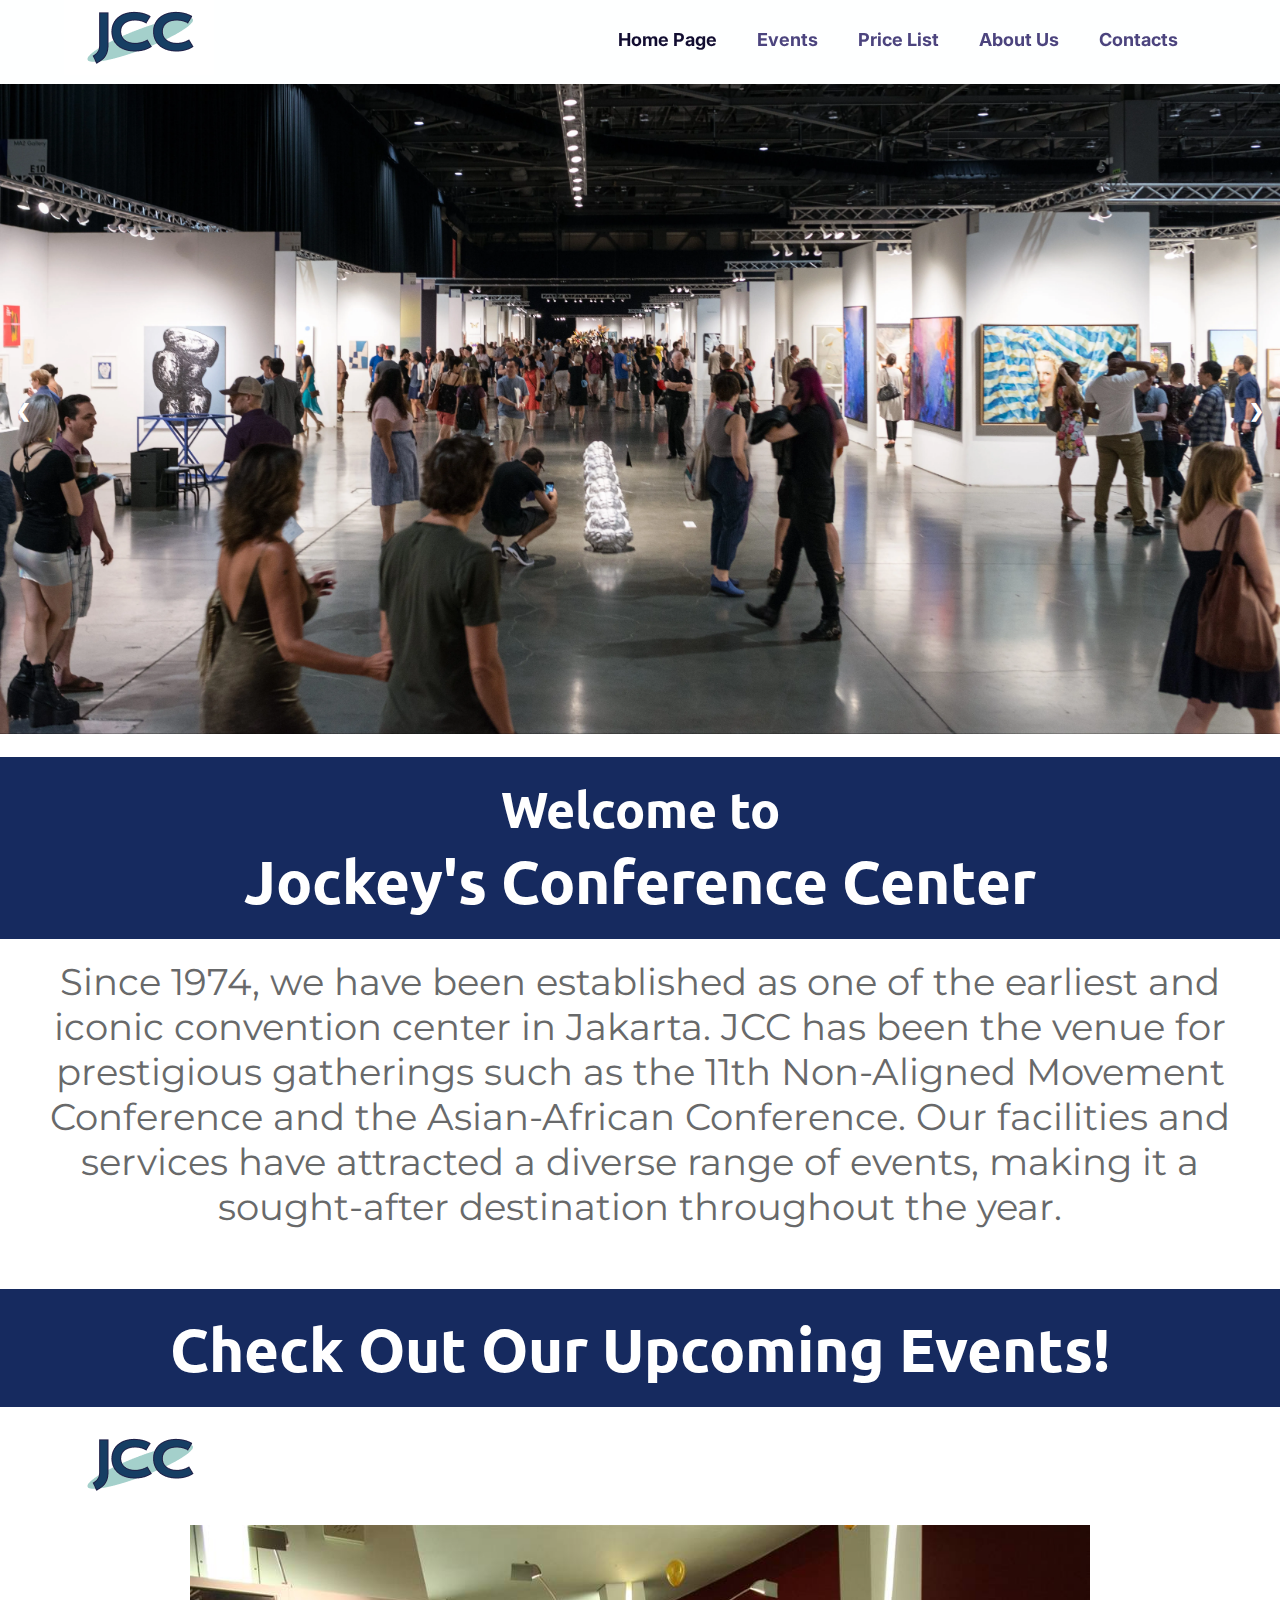
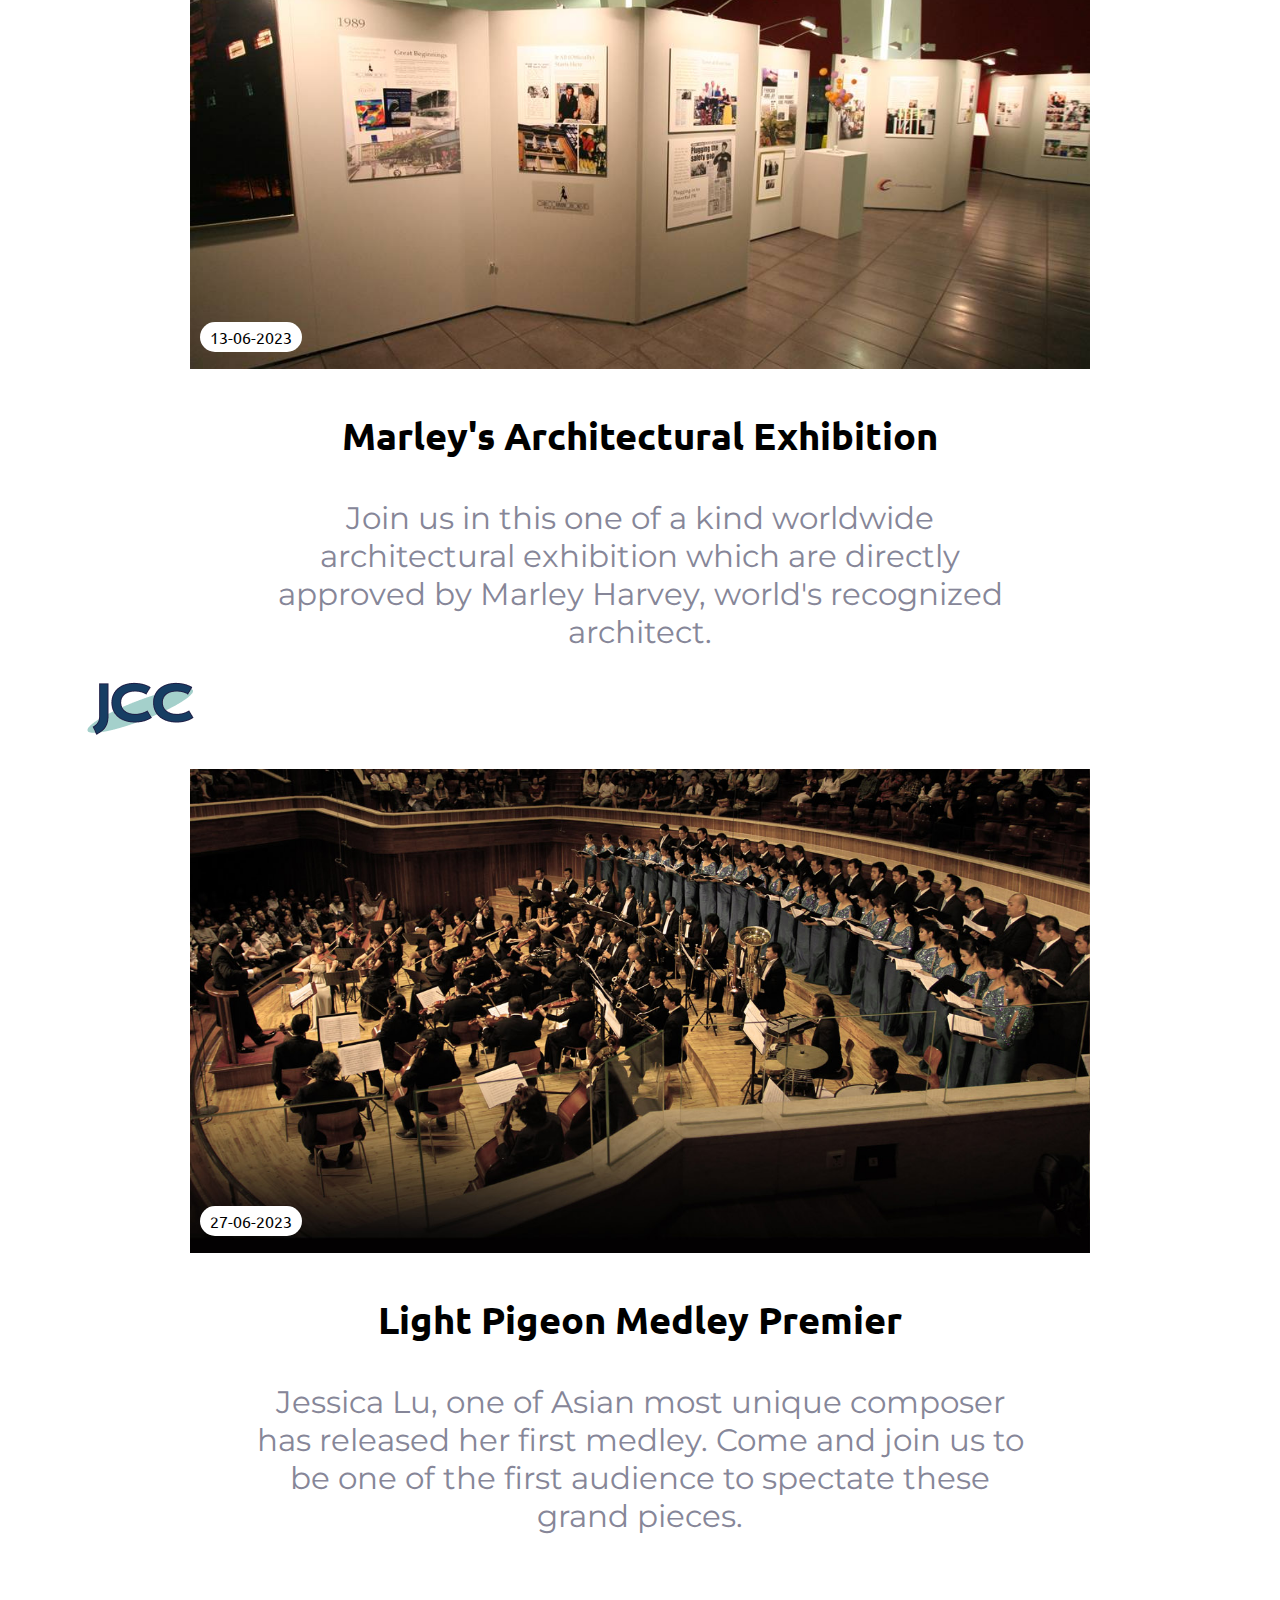
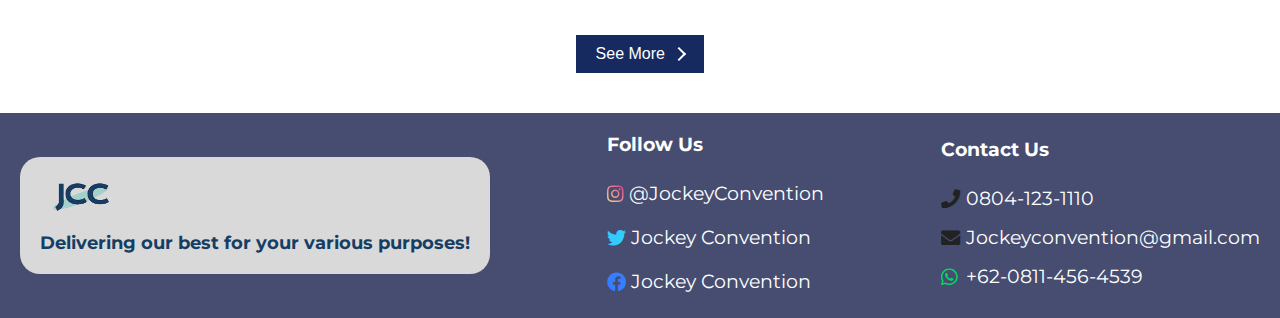
<file: index.html>
<!DOCTYPE html>
<html lang="en">
  <head>
    <meta charset="UTF-8" />
    <meta http-equiv="X-UA-Compatible" content="IE=edge" />
    <meta name="viewport" content="width=device-width, initial-scale=1.0" />
    <link rel="stylesheet" href="https://cdnjs.cloudflare.com/ajax/libs/font-awesome/5.13.0/css/all.min.css" />
    <link rel="preconnect" href="https://fonts.googleapis.com" />
    <link rel="preconnect" href="https://fonts.gstatic.com" crossorigin />
    <link href="https://fonts.googleapis.com/css2?family=Inter&family=Montserrat&family=Ubuntu&display=swap" rel="stylesheet" />
    <link rel="stylesheet" href="/src/css/style.css" />
    <title>Home Page</title>
  </head>
  <body>
    <nav>
      <input type="checkbox" id="check" />
      <label for="check" class="checkbtn">
        <i class="fas fa-bars"></i>
      </label>
      <label class="logo">
        <img src="/src/img/Logo.png" alt="" />
      </label>
      <ul>
        <li><a class="active" href="/index.html">Home Page</a></li>
        <li><a href="/src/html/events.html">Events</a></li>
        <li><a href="/src/html/price-list.html">Price List</a></li>
        <li><a href="/src/html/about-us.html">About Us</a></li>
        <li><a href="/src/html/contacts.html">Contacts</a></li>
      </ul>
    </nav>

    <div class="hero-section">
      <div class="slideshow-container">
        <div class="mySlides fade">
          <img src="/src/img/homepage/dsc9565-e1502125797788.webp" style="width: 100%" />
        </div>
        <div class="mySlides fade">
          <img src="/src/img/homepage/sljco1.jpg" style="width: 100%" />
        </div>
        <div class="mySlides fade">
          <img src="/src/img/homepage/ART-EXHIBITION-HERO_.jpg" style="width: 100%" />
        </div>
        <div class="mySlides fade">
          <img src="/src/img/homepage/2000x1000-Conference-2016.jpg" style="width: 100%" />
        </div>
        <a class="prev" onclick="plusSlides(-1)">❮</a>
        <a class="next" onclick="plusSlides(1)">❯</a>
      </div>
      <br />
    </div>

    <div class="welcome-section">
      <div class="title">
        <h2>Welcome to</h2>
        <h1>Jockey's Conference Center</h1>
      </div>
      <div class="text">
        <div>
          Since 1974, we have been established as one of the earliest and iconic convention center in Jakarta. JCC has been the venue for prestigious gatherings such as the 11th Non-Aligned Movement Conference and the Asian-African
          Conference. Our facilities and services have attracted a diverse range of events, making it a sought-after destination throughout the year.
        </div>
      </div>
    </div>

    <div class="content-section">
      <div class="title-content">
        <div>Check Out Our Upcoming Events!</div>
      </div>

      <div class="logo-img">
        <img src="/src/img/Logo.png" alt="" />
      </div>

      <div class="container-img-content">
        <div class="img-content">
          <img src="/src/img/homepage/claire-comms-2_1100--0-300-3456-1703.jpg" alt="" />
          <div>13-06-2023</div>
        </div>
      </div>

      <div class="title-section-content">
        <div>Marley's Architectural Exhibition</div>
      </div>

      <div class="text-section-content">
        <div>Join us in this one of a kind worldwide architectural exhibition which are directly approved by Marley Harvey, world's recognized architect.</div>
      </div>
    </div>

    <div class="content-section">
      <div class="logo-img">
        <img src="/src/img/Logo.png" alt="" />
      </div>

      <div class="container-img-content">
        <div class="img-content">
          <img src="/src/img/homepage/sljco1.jpg" alt="" />
          <div>27-06-2023</div>
        </div>
      </div>

      <div class="title-section-content">
        <div>Light Pigeon Medley Premier</div>
      </div>

      <div class="text-section-content">
        <div>Jessica Lu, one of Asian most unique composer has released her first medley. Come and join us to be one of the first audience to spectate these grand pieces.</div>
      </div>
    </div>

    <div class="button-container">
      <button class="see-more"><a href="/src/html/events.html">See More</a> <span class="arrow"></span></button>
    </div>

    <footer>
      <div class="footer-left">
        <img src="/src/img/Logo-transparan.png" alt="Logo" />
        <p>Delivering our best for your various purposes!</p>
      </div>
      <div class="footer-middle">
        <h3>Follow Us</h3>
        <ul class="social-media">
          <li>
            <a href="#"><i class="fab fa-instagram"></i> @JockeyConvention</a>
          </li>
          <li>
            <a href="#"><i class="fab fa-twitter"></i> Jockey Convention</a>
          </li>
          <li>
            <a href="#"><i class="fab fa-facebook"></i> Jockey Convention</a>
          </li>
        </ul>
      </div>
      <div class="footer-right">
        <h3>Contact Us</h3>
        <ul class="contact-info">
          <li><i class="fas fa-phone"></i> 0804-123-1110</li>
          <li><i class="fas fa-envelope"></i> Jockeyconvention@gmail.com</li>
          <li><i class="fab fa-whatsapp"></i> +62-0811-456-4539</li>
        </ul>
      </div>
    </footer>

    <script src="/src/js/slider.js"></script>
  </body>
</html>
</file>
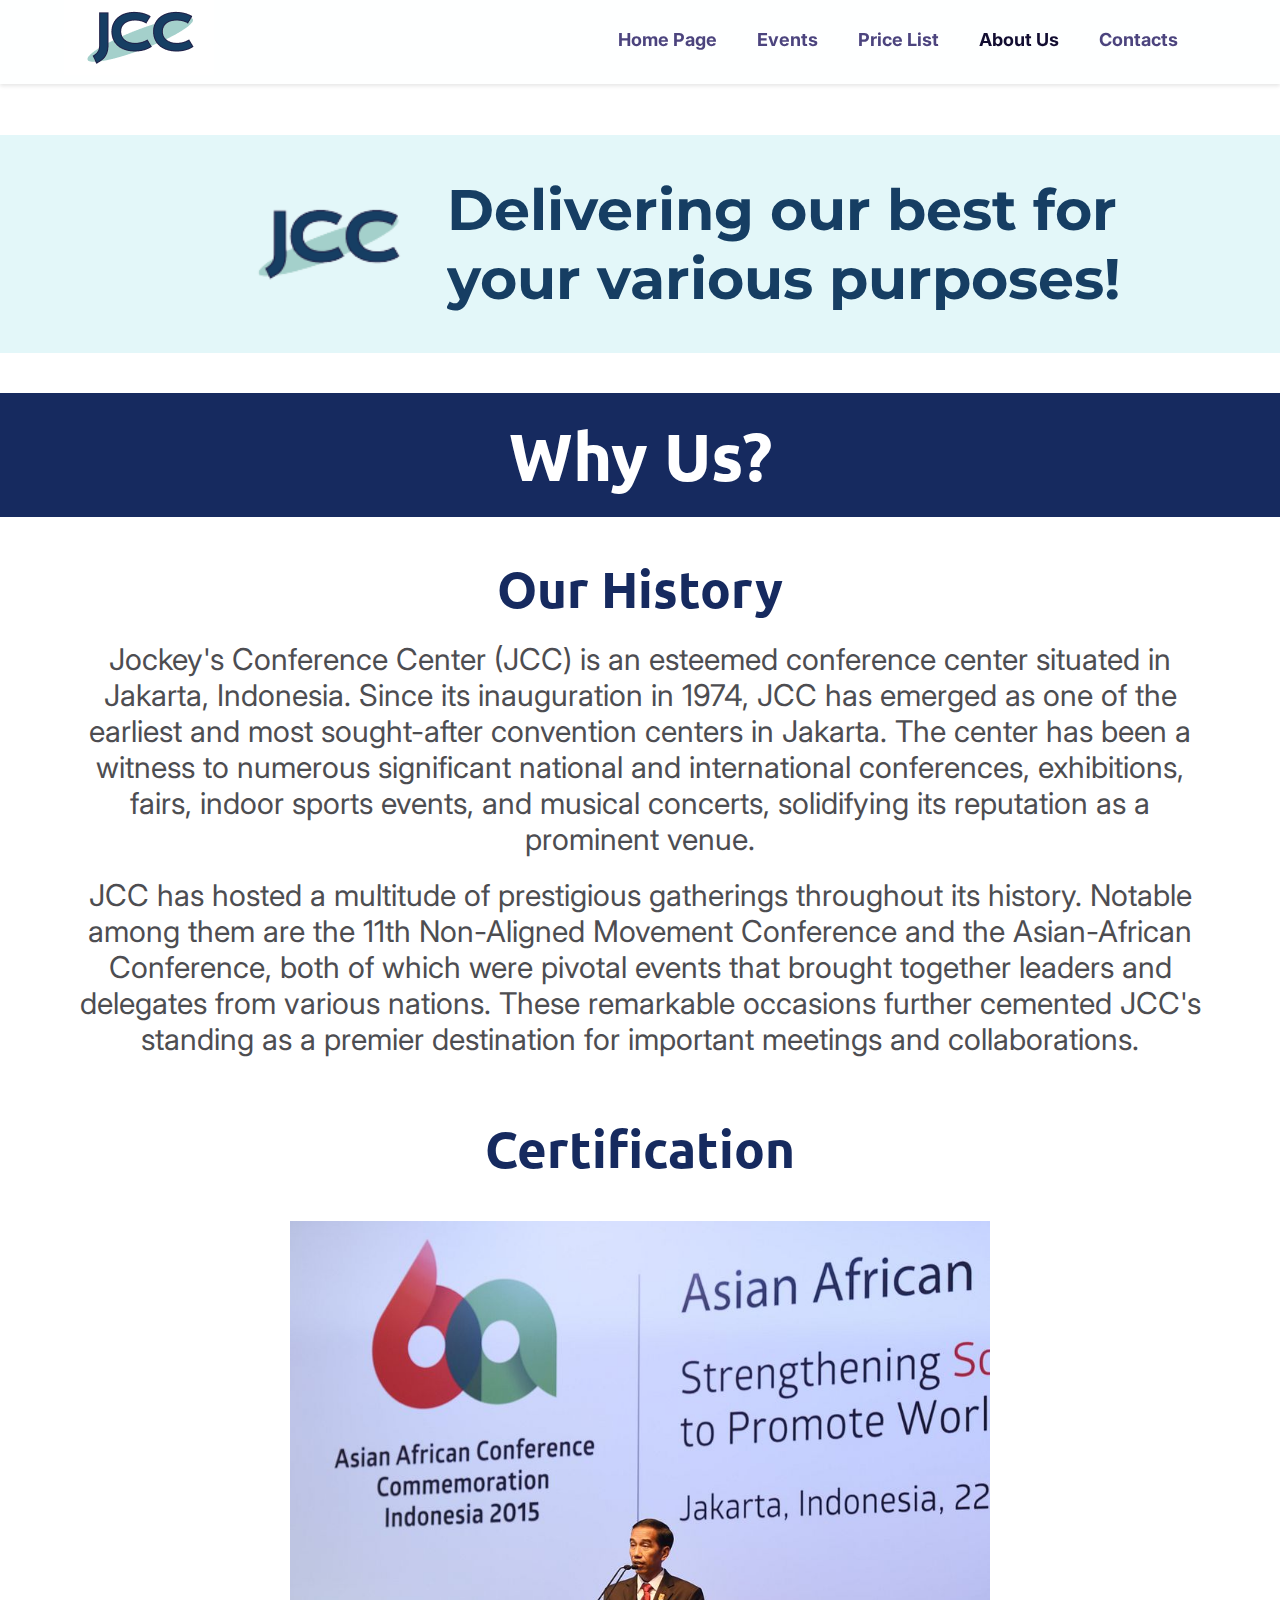
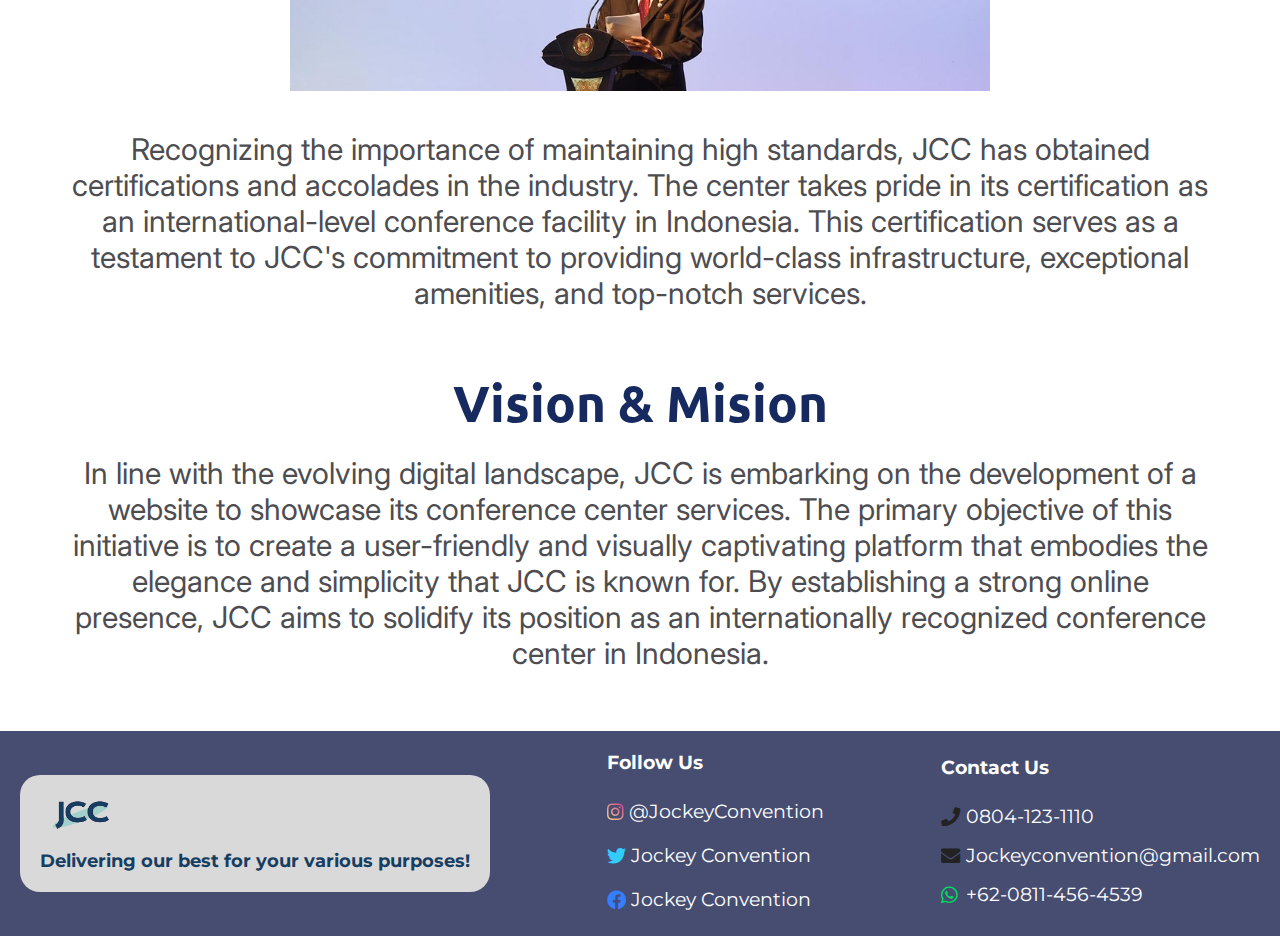
<file: src/html/about-us.html>
<!DOCTYPE html>
<html lang="en">
  <head>
    <meta charset="UTF-8" />
    <meta http-equiv="X-UA-Compatible" content="IE=edge" />
    <meta name="viewport" content="width=device-width, initial-scale=1.0" />
    <link rel="stylesheet" href="https://cdnjs.cloudflare.com/ajax/libs/font-awesome/5.13.0/css/all.min.css" />
    <link rel="preconnect" href="https://fonts.googleapis.com" />
    <link rel="preconnect" href="https://fonts.gstatic.com" crossorigin />
    <link href="https://fonts.googleapis.com/css2?family=Inter&family=Montserrat&family=Ubuntu&display=swap" rel="stylesheet" />
    <link rel="stylesheet" href="/src/css/about-us-style.css" />
    <title>About Us</title>
  </head>
  <body>
    <nav>
      <input type="checkbox" id="check" />
      <label for="check" class="checkbtn">
        <i class="fas fa-bars"></i>
      </label>
      <label class="logo">
        <img src="/src/img/Logo.png" alt="" />
      </label>
      <ul>
        <li><a href="/index.html">Home Page</a></li>
        <li><a href="/src/html/events.html">Events</a></li>
        <li><a href="/src/html/price-list.html">Price List</a></li>
        <li><a class="active" href="/src/html/about-us.html">About Us</a></li>
        <li><a href="/src/html/contacts.html">Contacts</a></li>
      </ul>
    </nav>

    <section class="hero-section">
      <div class="logo-column">
        <img src="/src/img/Logo-transparan.png" alt="Logo" />
      </div>
      <div class="text-column">
        <h2>Delivering our best for your various purposes!</h2>
      </div>
    </section>

    <section class="question">
      <h1>Why Us?</h1>
    </section>

    <section class="content-section">
      <h2 class="content-title">Our History</h2>
      <p class="content-description">
        Jockey's Conference Center (JCC) is an esteemed conference center situated in Jakarta, Indonesia. Since its inauguration in 1974, JCC has emerged as one of the earliest and most sought-after convention centers in Jakarta. The center
        has been a witness to numerous significant national and international conferences, exhibitions, fairs, indoor sports events, and musical concerts, solidifying its reputation as a prominent venue.
      </p>
      <p class="content-events">
        JCC has hosted a multitude of prestigious gatherings throughout its history. Notable among them are the 11th Non-Aligned Movement Conference and the Asian-African Conference, both of which were pivotal events that brought together
        leaders and delegates from various nations. These remarkable occasions further cemented JCC's standing as a premier destination for important meetings and collaborations.
      </p>
    </section>

    <section class="content-section">
      <h2 class="content-title">Certification</h2>
      <div class="img-content">
        <img src="/src/img/about us/thediplomat_2015-04-24_02-41-46.jpg" alt="" />
      </div>
      <p class="content-description">
        Recognizing the importance of maintaining high standards, JCC has obtained certifications and accolades in the industry. The center takes pride in its certification as an international-level conference facility in Indonesia. This
        certification serves as a testament to JCC's commitment to providing world-class infrastructure, exceptional amenities, and top-notch services.
      </p>
    </section>

    <section class="content-section">
      <h2 class="content-title">Vision & Mision</h2>
      <p class="content-description">
        In line with the evolving digital landscape, JCC is embarking on the development of a website to showcase its conference center services. The primary objective of this initiative is to create a user-friendly and visually captivating
        platform that embodies the elegance and simplicity that JCC is known for. By establishing a strong online presence, JCC aims to solidify its position as an internationally recognized conference center in Indonesia.
      </p>
    </section>

    <footer>
      <div class="footer-left">
        <img src="/src/img/Logo-transparan.png" alt="Logo" />
        <p>Delivering our best for your various purposes!</p>
      </div>
      <div class="footer-middle">
        <h3>Follow Us</h3>
        <ul class="social-media">
          <li>
            <a href="#"><i class="fab fa-instagram"></i> @JockeyConvention</a>
          </li>
          <li>
            <a href="#"><i class="fab fa-twitter"></i> Jockey Convention</a>
          </li>
          <li>
            <a href="#"><i class="fab fa-facebook"></i> Jockey Convention</a>
          </li>
        </ul>
      </div>
      <div class="footer-right">
        <h3>Contact Us</h3>
        <ul class="contact-info">
          <li><i class="fas fa-phone"></i> 0804-123-1110</li>
          <li><i class="fas fa-envelope"></i> Jockeyconvention@gmail.com</li>
          <li><i class="fab fa-whatsapp"></i> +62-0811-456-4539</li>
        </ul>
      </div>
    </footer>
  </body>
</html>
</file>
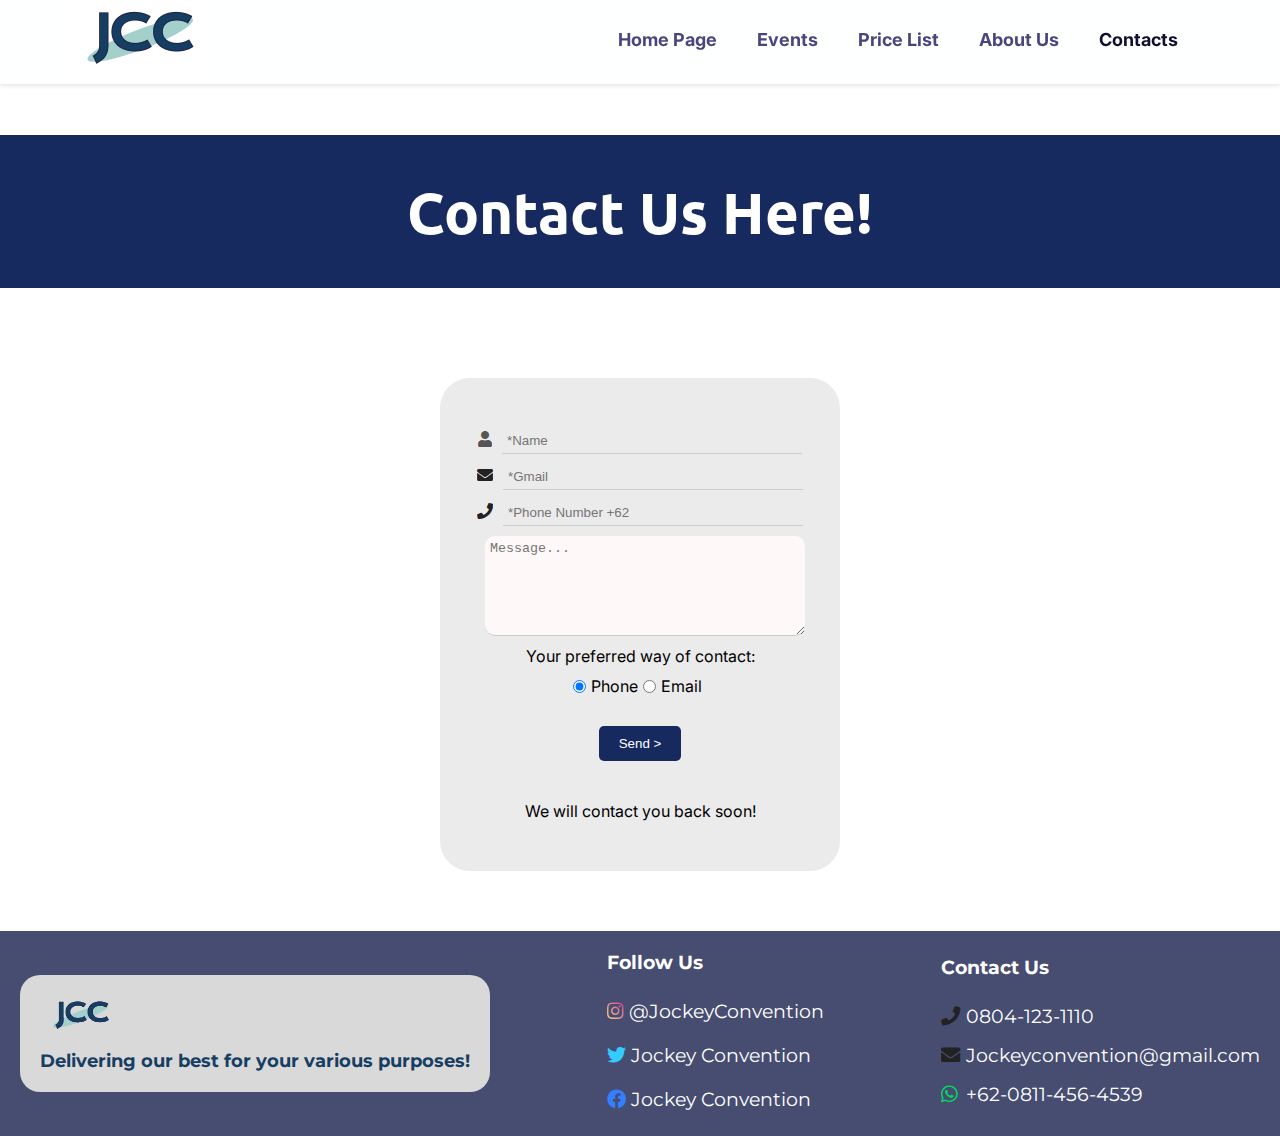
<file: src/html/contacts.html>
<!DOCTYPE html>
<html lang="en">
  <head>
    <meta charset="UTF-8" />
    <meta http-equiv="X-UA-Compatible" content="IE=edge" />
    <meta name="viewport" content="width=device-width, initial-scale=1.0" />
    <link rel="stylesheet" href="https://cdnjs.cloudflare.com/ajax/libs/font-awesome/5.13.0/css/all.min.css" />
    <link rel="preconnect" href="https://fonts.googleapis.com" />
    <link rel="preconnect" href="https://fonts.gstatic.com" crossorigin />
    <link href="https://fonts.googleapis.com/css2?family=Inter&family=Montserrat&family=Ubuntu&display=swap" rel="stylesheet" />
    <link rel="stylesheet" href="/src/css/contacts-style.css" />
    <title>Contacts</title>
  </head>
  <body>
    <nav>
      <input type="checkbox" id="check" />
      <label for="check" class="checkbtn">
        <i class="fas fa-bars"></i>
      </label>
      <label class="logo">
        <img src="/src/img/Logo.png" alt="" />
      </label>
      <ul>
        <li><a href="/index.html">Home Page</a></li>
        <li><a href="/src/html/events.html">Events</a></li>
        <li><a href="/src/html/price-list.html">Price List</a></li>
        <li><a href="/src/html/about-us.html">About Us</a></li>
        <li><a class="active" href="/src/html/contacts.html">Contacts</a></li>
      </ul>
    </nav>

    <div class="title">
      <h1>Contact Us Here!</h1>
    </div>

    <section class="contact-section">
      <form class="contact-form">
        <div class="form-group">
          <label for="name"><i class="fas fa-user"></i></label>
          <input type="text" id="name" name="name" placeholder="*Name" required />
        </div>
        <div class="form-group">
          <label for="email"><i class="fas fa-envelope"></i></label>
          <input type="email" id="email" name="email" placeholder="*Gmail" required />
        </div>
        <div class="form-group">
          <label for="phone"><i class="fas fa-phone"></i></label>
          <input type="tel" id="phone" name="phone" placeholder="*Phone Number +62" required />
        </div>
        <div class="form-group">
          <label for="message"></label>
          <textarea id="message" name="message" placeholder="Message..." required></textarea>
        </div>
        <p class="preferred">Your preferred way of contact:</p>
        <div class="form-group">
          <div class="contact-preference">
            <input type="radio" id="phone-contact" name="contact-preference" value="phone" checked />
            <label for="phone-contact"> Phone</label>

            <input type="radio" id="email-contact" name="contact-preference" value="email" />
            <label for="email-contact"> Email</label>
          </div>
        </div>
        <button type="submit">Send ></button>
        <p class="contact-message">We will contact you back soon!</p>
      </form>
    </section>

    <footer>
      <div class="footer-left">
        <img src="/src/img/Logo-transparan.png" alt="Logo" />
        <p>Delivering our best for your various purposes!</p>
      </div>
      <div class="footer-middle">
        <h3>Follow Us</h3>
        <ul class="social-media">
          <li>
            <a href="#"><i class="fab fa-instagram"></i> @JockeyConvention</a>
          </li>
          <li>
            <a href="#"><i class="fab fa-twitter"></i> Jockey Convention</a>
          </li>
          <li>
            <a href="#"><i class="fab fa-facebook"></i> Jockey Convention</a>
          </li>
        </ul>
      </div>
      <div class="footer-right">
        <h3>Contact Us</h3>
        <ul class="contact-info">
          <li><i class="fas fa-phone"></i> 0804-123-1110</li>
          <li><i class="fas fa-envelope"></i> Jockeyconvention@gmail.com</li>
          <li><i class="fab fa-whatsapp"></i> +62-0811-456-4539</li>
        </ul>
      </div>
    </footer>

    <script src="/src/js/slider.js"></script>
  </body>
</html>
</file>
<file: src/css/style.css>
/* UTILITIES */
* {
  margin: 0;
  padding: 0;
  box-sizing: border-box;
  overflow-x: hidden;
}

body {
  font-family: "Ubuntu", sans-serif;
}

a {
  text-decoration: none;
}

li {
  list-style: none;
}

/* NAVBAR STYLING STARTS */
nav {
  background-color: #feffff;
  width: 100%;
  box-sizing: border-box;
  position: fixed;
  z-index: 99;
  padding-left: 5%;
  padding-right: 5%;
  box-shadow: 0px 2px 4px rgba(0, 0, 0, 0.1);
  font-family: "Inter", sans-serif;
}
nav ul {
  float: right;
  margin-right: 20px;
}
nav ul li {
  display: inline-block;
  line-height: 80px;
  margin: 0 5px;
}
nav ul li a {
  color: #4c447e;
  font-size: 18px;
  padding: 7px 13px;
  border-radius: 3px;
  font-weight: bold;
}
nav a.active,
nav a:hover {
  color: #120d31;
  transition: 0.5s;
}
.checkbtn {
  font-size: 30px;
  color: #120d31;
  float: right;
  line-height: 80px;
  margin-right: 40px;
  cursor: pointer;
  display: none;
}
#check {
  display: none;
}
@media (max-width: 952px) {
  label.logo {
    font-size: 30px;
    padding-left: 5%;
  }
  nav ul li a {
    font-size: 16px;
  }
}
@media (max-width: 858px) {
  .checkbtn {
    display: block;
  }
  nav ul {
    position: fixed;
    width: 100%;
    height: 100vh;
    background: #feffff;
    top: 80px;
    left: -100%;
    text-align: center;
    transition: all 0.5s;
    z-index: 80;
  }
  nav ul li {
    display: block;
    margin: 50px 0;
    line-height: 30px;
  }
  nav ul li a {
    font-size: 20px;
  }
  nav a:hover,
  nav a.active {
    background: none;
    color: #120d31;
  }
  #check:checked ~ ul {
    left: 0;
  }
}
/* Navbar END */

/* Hero Section Start */
.hero-section {
  margin-top: 70px;
}
/* Slideshow container */
.slideshow-container {
  position: relative;
  margin: auto;
}
/* Next & previous buttons */
.prev,
.next {
  cursor: pointer;
  position: absolute;
  top: 50%;
  width: auto;
  padding: 16px;
  margin-top: -22px;
  color: white;
  font-weight: bold;
  font-size: 18px;
  transition: 0.6s ease;
  border-radius: 0 3px 3px 0;
  user-select: none;
}
/* Position the "next button" to the right */
.next {
  right: 0;
  border-radius: 3px 0 0 3px;
}

.prev:hover,
.next:hover {
  background-color: rgba(0, 0, 0, 0.8);
}

/* Hero Section End */

/* Welcome Section Start */
.welcome-section {
  text-align: center;
}

.title {
  background-color: #162a5f;
  color: #ffffff;
  padding: 20px;
}

.title h2 {
  font-size: 50px;
}

.title h1 {
  font-size: 60px;
}

.text {
  color: #68696a;
  padding: 20px;
  font-size: 37px;
  margin-bottom: 40px;
  font-family: "Montserrat", sans-serif;
}

@media screen and (max-width: 768px) {
  .title,
  .text {
    padding: 10px;
  }

  .title h2 {
    font-size: 20px;
  }

  .title h1 {
    font-size: 30px;
  }

  .text {
    font-size: 18px;
    margin-bottom: 20px;
  }
}

/* Welcome Section End */

/* Content Section Start */
.content-section {
  text-align: center;
}

.title-content {
  background-color: #162a5f;
  color: #ffffff;
  padding: 20px;
  margin-bottom: 20px;
  font-size: 60px;
  font-weight: bold;
}

.logo-img {
  text-align: left;
  padding-left: 5%;
}

.container-img-content {
  display: flex;
  justify-content: center;
  padding: 20px;
}

.img-content {
  position: relative;
  text-align: center;
  margin-bottom: 20px;
}

.img-content img {
  max-width: 900px;
  height: auto;
}

.img-content > div {
  position: absolute;
  bottom: 20px;
  left: 10px;
  background-color: #ffffff;
  color: #000000;
  padding: 5px 10px;
  border-radius: 30px;
}

.title-section-content {
  margin-bottom: 10px;
  font-size: 38px;
  font-weight: bold;
  margin-bottom: 40px;
}

.text-section-content {
  margin-bottom: 20px;
  font-size: 31px;
  color: #868698;
  padding-left: 20%;
  padding-right: 20%;
  font-family: "Montserrat", sans-serif;
}

@media (max-width: 768px) {
  .title-content {
    font-size: 30px;
  }
  .logo-img {
    text-align: center;
    padding-left: 0;
  }

  .title-section-content {
    font-size: 30px;
    margin-bottom: 20px;
    padding-left: 10%;
    padding-right: 10%;
  }

  .text-section-content {
    padding-left: 10%;
    padding-right: 10%;
    font-size: 20px;
  }

  .img-content img {
    max-width: 500px;
  }
}
/* Content Section End */

/* Button "See More" Start */
.button-container {
  display: flex;
  justify-content: center;
  margin-top: 80px;
}

.see-more {
  position: relative;
  display: inline-block;
  padding: 10px 20px;
  font-size: 16px;
  background-color: #162a5f;
  color: #ffffff;
  border: none;
  cursor: pointer;
  transition: all 0.3s ease;
}
.button-container .see-more a {
  text-decoration: none;
  color: #ffffff;
}

.see-more:hover {
  background-color: #133a6d;
}

.arrow {
  display: inline-block;
  width: 10px;
  height: 10px;
  border-top: 2px solid #ffffff;
  border-right: 2px solid #ffffff;
  transform: rotate(45deg);
  transition: transform 0.3s ease;
  margin-left: 5px;
}

/* Button "See More" End*/

/* Footer Start */
footer {
  display: flex;
  justify-content: space-between;
  align-items: center;
  background-color: #464d70;
  padding: 20px;
  margin-top: 40px;
  color: #ffffff;
  font-family: "Montserrat", sans-serif;
}

.footer-left {
  background-color: #d9d9d9;
  padding: 20px;
  border-radius: 20px;
  -webkit-border-radius: 20px;
  -moz-border-radius: 20px;
  -ms-border-radius: 20px;
  -o-border-radius: 20px;
  color: #163e63;
  font-weight: bold;
  font-size: large;
}
.footer-left img {
  width: 80px;
}

.footer-left p {
  margin-top: 10px;
}

.footer-middle h3,
.footer-right h3 {
  margin-bottom: 10px;
}

.social-media li,
.contact-info li {
  list-style: none;
  margin-bottom: 5px;
}

.social-media a,
.contact-info li {
  display: flex;
  align-items: center;
  color: #000;
  text-decoration: none;
  margin-top: 15px;
  font-size: larger;
  color: #ffffff;
}

.social-media a i,
.contact-info li i {
  margin-right: 5px;
}

.social-media a:hover {
  color: #162a5f;
}

.fa-twitter {
  color: #33ccff;
}

.fa-facebook {
  color: #337fff;
}

.fa-phone,
.fa-envelope {
  color: #222222;
}

.fa-whatsapp {
  color: #00d95f;
}

.fa-instagram {
  background: linear-gradient(45deg, #fbe18a, #d43592);
  -webkit-background-clip: text;
  -webkit-text-fill-color: transparent;
}

.contact-info li i {
  width: 20px;
}

.contact-info li span {
  margin-left: 5px;
}

/* Styling for screens smaller than 768px */
@media (max-width: 768px) {
  footer {
    display: grid;
    grid-template-areas:
      "footer1 footer1"
      "footer3 footer4";
    grid-template-columns: auto auto;
    grid-template-rows: auto 1fr;
    padding: 20px;
    margin-top: 40px;
  }

  .footer-left {
    grid-area: footer1;
    display: flex;
    flex-direction: column;
    align-items: center;
    justify-content: center;
    text-align: center;
    margin-bottom: 20px;
  }

  .footer-middle {
    grid-area: footer3;
  }

  .footer-right {
    grid-area: footer4;
  }

  .footer-middle,
  .footer-right {
    display: flex;
    flex-direction: column;
    align-items: flex-start;
  }

  .footer-middle h3,
  .footer-right h3 {
    margin-bottom: 10px;
  }

  .social-media a,
  .contact-info li {
    font-size: 16px;
  }
}

/* Styling for screens smaller than 480px */
@media (max-width: 480px) {
  footer {
    display: grid;
    grid-template-areas:
      "left"
      "middle"
      "right";
    grid-template-columns: 1fr;
    grid-gap: 20px;
    text-align: center;
    padding: 20px;
  }

  .footer-left {
    grid-area: left;
    margin-bottom: 20px;
  }

  .footer-middle {
    grid-area: middle;
    text-align: left;
    margin-bottom: 20px;
  }

  .footer-right {
    grid-area: right;
    text-align: left;
  }

  .img-content img {
    max-width: 400px;
  }
}

/* Footer End */
</file>
<file: src/css/about-us-style.css>
/* UTILITIES */
* {
  margin: 0;
  padding: 0;
  box-sizing: border-box;
  overflow-x: hidden;
}

body {
  font-family: "Ubuntu", sans-serif;
}

a {
  text-decoration: none;
}

li {
  list-style: none;
}

/* NAVBAR STYLING STARTS */
nav {
  background-color: #feffff;
  width: 100%;
  box-sizing: border-box;
  position: fixed;
  z-index: 99;
  padding-left: 5%;
  padding-right: 5%;
  box-shadow: 0px 2px 4px rgba(0, 0, 0, 0.1);
  font-family: "Inter", sans-serif;
}
nav ul {
  float: right;
  margin-right: 20px;
}
nav ul li {
  display: inline-block;
  line-height: 80px;
  margin: 0 5px;
}
nav ul li a {
  color: #4c447e;
  font-size: 18px;
  padding: 7px 13px;
  border-radius: 3px;
  font-weight: bold;
}
nav a.active,
nav a:hover {
  color: #120d31;
  transition: 0.5s;
}
.checkbtn {
  font-size: 30px;
  color: #120d31;
  float: right;
  line-height: 80px;
  margin-right: 40px;
  cursor: pointer;
  display: none;
}
#check {
  display: none;
}
@media (max-width: 952px) {
  label.logo {
    font-size: 30px;
    padding-left: 5%;
  }
  nav ul li a {
    font-size: 16px;
  }
}
@media (max-width: 858px) {
  .checkbtn {
    display: block;
  }
  nav ul {
    position: fixed;
    width: 100%;
    height: 100vh;
    background: #feffff;
    top: 80px;
    left: -100%;
    text-align: center;
    transition: all 0.5s;
    z-index: 80;
  }
  nav ul li {
    display: block;
    margin: 50px 0;
    line-height: 30px;
  }
  nav ul li a {
    font-size: 20px;
  }
  nav a:hover,
  nav a.active {
    background: none;
    color: #120d31;
  }
  #check:checked ~ ul {
    left: 0;
  }
}
/* Navbar END */

/* Hero Section Start */
.hero-section {
  display: grid;
  grid-template-columns: 1fr 1fr 1fr;
  grid-template-areas: "logo text text";
  grid-gap: 20px;
  padding: 40px;
  background-color: #e3f7f9;
  font-family: "Montserrat", sans-serif;
  margin-top: 15vh;
}

.logo-column {
  grid-area: logo;
  display: flex;
  justify-content: flex-end;
  align-items: center;
}

.logo-column img {
  width: 200px;
  height: auto;
}

.text-column {
  grid-area: text;
  display: flex;
}

.text-column h2 {
  font-size: 57px;
  color: #163e63;
  font-family: "Montserrat", sans-serif;
  font-weight: 700;
}

@media (max-width: 768px) {
  .hero-section {
    grid-template-columns: 1fr;
    padding: 20px;
    text-align: center;
    margin-top: 10vh;
    display: flex;
    text-align: center;
    justify-content: center;
  }

  .text-column {
    grid-column: 1;
  }

  .text-column h2 {
    font-size: 40px;
  }

  .logo-column img {
    display: none;
  }
}

@media (max-width: 480px) {
  .hero-section {
    margin-top: 15vh;
  }
  .text-column h2 {
    font-size: 25px;
  }
}
/* Hero Section End */

/* Question Section Start */
.question {
  background-color: #162a5f;
  display: flex;
  text-align: center;
  justify-content: center;
  padding: 20px;
  margin-top: 40px;
}

.question h1 {
  color: #ffffff;
  font-size: 67px;
}

@media (max-width: 768px) {
  .question h1 {
    font-size: 40px;
  }
}

@media (max-width: 480px) {
  .question {
    margin-top: 10px;
  }
  .question h1 {
    font-size: 25px;
  }
}
/* Question Section End */

/* Content Section Start */
.content-section {
  text-align: center;
  margin-top: 40px;
  padding-left: 5%;
  padding-right: 5%;
}

.content-title {
  font-size: 51px;
  font-weight: bold;
  margin-bottom: 20px;
  color: #162a5f;
}

.content-description {
  font-size: 30px;
  margin-bottom: 20px;
  color: #4d4d51;
  font-family: "Inter", sans-serif;
}

.content-events {
  font-size: 30px;
  margin-bottom: 20px;
  color: #4d4d51;
  font-family: "Inter", sans-serif;
}

.img-content {
  display: flex;
  text-align: center;
  justify-content: center;
  margin: 40px;
}

.img-content img {
  width: 700px;
  height: auto;
}

@media (max-width: 768px) {
  .content-title {
    font-size: 32px;
  }

  .content-description,
  .content-events {
    font-size: 28px;
  }

  .img-content img {
    width: 500px;
    height: auto;
  }
}

@media (max-width: 480px) {
  .content-title {
    font-size: 28px;
  }

  .content-description,
  .content-events {
    font-size: 18px;
  }

  .img-content img {
    width: 300px;
    height: auto;
  }
}
/* Content Section End */

/* Footer Start */
footer {
  display: flex;
  justify-content: space-between;
  align-items: center;
  background-color: #464d70;
  padding: 20px;
  margin-top: 40px;
  color: #ffffff;
  font-family: "Montserrat", sans-serif;
}

.footer-left {
  background-color: #d9d9d9;
  padding: 20px;
  border-radius: 20px;
  -webkit-border-radius: 20px;
  -moz-border-radius: 20px;
  -ms-border-radius: 20px;
  -o-border-radius: 20px;
  color: #163e63;
  font-weight: bold;
  font-size: large;
}
.footer-left img {
  width: 80px;
}

.footer-left p {
  margin-top: 10px;
}

.footer-middle h3,
.footer-right h3 {
  margin-bottom: 10px;
}

.social-media li,
.contact-info li {
  list-style: none;
  margin-bottom: 5px;
}

.social-media a,
.contact-info li {
  display: flex;
  align-items: center;
  color: #000;
  text-decoration: none;
  margin-top: 15px;
  font-size: larger;
  color: #ffffff;
}

.social-media a i,
.contact-info li i {
  margin-right: 5px;
}

.social-media a:hover {
  color: #162a5f;
}

.fa-twitter {
  color: #33ccff;
}

.fa-facebook {
  color: #337fff;
}

.fa-phone,
.fa-envelope {
  color: #222222;
}

.fa-whatsapp {
  color: #00d95f;
}

.fa-instagram {
  background: linear-gradient(45deg, #fbe18a, #d43592);
  -webkit-background-clip: text;
  -webkit-text-fill-color: transparent;
}

.contact-info li i {
  width: 20px;
}

.contact-info li span {
  margin-left: 5px;
}

/* Styling for screens smaller than 768px */
@media (max-width: 768px) {
  footer {
    display: grid;
    grid-template-areas:
      "footer1 footer1"
      "footer3 footer4";
    grid-template-columns: auto auto;
    grid-template-rows: auto 1fr;
    padding: 20px;
    margin-top: 40px;
  }

  .footer-left {
    grid-area: footer1;
    display: flex;
    flex-direction: column;
    align-items: center;
    justify-content: center;
    text-align: center;
    margin-bottom: 20px;
  }

  .footer-middle {
    grid-area: footer3;
  }

  .footer-right {
    grid-area: footer4;
  }

  .footer-middle,
  .footer-right {
    display: flex;
    flex-direction: column;
    align-items: flex-start;
  }

  .footer-middle h3,
  .footer-right h3 {
    margin-bottom: 10px;
  }

  .social-media a,
  .contact-info li {
    font-size: 16px;
  }
}

/* Styling for screens smaller than 480px */
@media (max-width: 480px) {
  footer {
    display: grid;
    grid-template-areas:
      "left"
      "middle"
      "right";
    grid-template-columns: 1fr;
    grid-gap: 20px;
    text-align: center;
    padding: 20px;
  }

  .footer-left {
    grid-area: left;
    margin-bottom: 20px;
  }

  .footer-middle {
    grid-area: middle;
    text-align: left;
    margin-bottom: 20px;
  }

  .footer-right {
    grid-area: right;
    text-align: left;
  }

  .img-content img {
    max-width: 400px;
  }
}
/* Footer End */
</file>
<file: src/css/contacts-style.css>
/* UTILITIES */
* {
  margin: 0;
  padding: 0;
  box-sizing: border-box;
  overflow-x: hidden;
}

body {
  font-family: "Ubuntu", sans-serif;
}

a {
  text-decoration: none;
}

li {
  list-style: none;
}

/* NAVBAR STYLING STARTS */
nav {
  background-color: #feffff;
  width: 100%;
  box-sizing: border-box;
  position: fixed;
  z-index: 99;
  padding-left: 5%;
  padding-right: 5%;
  box-shadow: 0px 2px 4px rgba(0, 0, 0, 0.1);
  font-family: "Inter", sans-serif;
}
nav ul {
  float: right;
  margin-right: 20px;
}
nav ul li {
  display: inline-block;
  line-height: 80px;
  margin: 0 5px;
}
nav ul li a {
  color: #4c447e;
  font-size: 18px;
  padding: 7px 13px;
  border-radius: 3px;
  font-weight: bold;
}
nav a.active,
nav a:hover {
  color: #120d31;
  transition: 0.5s;
}
.checkbtn {
  font-size: 30px;
  color: #120d31;
  float: right;
  line-height: 80px;
  margin-right: 40px;
  cursor: pointer;
  display: none;
}
#check {
  display: none;
}
@media (max-width: 952px) {
  label.logo {
    font-size: 30px;
    padding-left: 5%;
  }
  nav ul li a {
    font-size: 16px;
  }
}
@media (max-width: 858px) {
  .checkbtn {
    display: block;
  }
  nav ul {
    position: fixed;
    width: 100%;
    height: 100vh;
    background: #feffff;
    top: 80px;
    left: -100%;
    text-align: center;
    transition: all 0.5s;
    z-index: 80;
  }
  nav ul li {
    display: block;
    margin: 50px 0;
    line-height: 30px;
  }
  nav ul li a {
    font-size: 20px;
  }
  nav a:hover,
  nav a.active {
    background: none;
    color: #120d31;
  }
  #check:checked ~ ul {
    left: 0;
  }
}
/* Navbar END */

/* Title Start */
.title {
  background-color: #162a5f;
  padding: 40px;
  display: flex;
  text-align: center;
  justify-content: center;
  margin-top: 15vh;
  margin-bottom: 10vh;
}

.title h1 {
  color: #ffffff;
  font-size: 58px;
}

@media (max-width: 768px) {
  .title {
    margin-top: 10vh;
  }
  .title h1 {
    font-size: 38px;
  }
}

@media (max-width: 480px) {
  .title {
    margin-top: 15vh;
  }
  .title h1 {
    font-size: 24px;
  }
}
/* Title End */

/* Contact Section Start */
/* CSS Styling for Contact Form */
.contact-section {
  display: flex;
  flex-direction: column;
  align-items: center;
  font-family: "Inter", sans-serif;
}

.contact-form {
  display: flex;
  flex-direction: column;
  align-items: center;
  width: 400px;
  margin-bottom: 20px;
  background-color: #ecebeb;
  padding: 50px;
  max-width: 500px;
  border-radius: 30px;
  -webkit-border-radius: 30px;
  -moz-border-radius: 30px;
  -ms-border-radius: 30px;
  -o-border-radius: 30px;
}

.form-group {
  display: flex;
  align-items: center;
  margin-bottom: 10px;
}

.form-group label {
  margin-right: 10px;
}

input[type="text"],
input[type="email"],
input[type="tel"],
textarea {
  width: 300px;
  padding: 5px;
  border-radius: 0;
  border: none;
  border-bottom: 1px solid #ccc;
  background-color: transparent;
}

input[type="text"]:focus,
input[type="email"]:focus,
input[type="tel"]:focus,
textarea:focus {
  outline: none;
  border-bottom-color: #162a5f;
}

textarea {
  height: 100px;
  background-color: #fff8f8;
  width: 320px;
  border-radius: 10px;
  -webkit-border-radius: 10px;
  -moz-border-radius: 10px;
  -ms-border-radius: 10px;
  -o-border-radius: 10px;
}

.contact-preference {
  display: flex;
  align-items: center;
  margin-top: 10px;
}
input[type="radio"] {
  margin-right: 5px;
}
.contact-preference label {
  margin-right: 5px;
}

button[type="submit"] {
  padding: 10px 20px;
  background-color: #162a5f;
  color: #fff;
  border: none;
  border-radius: 5px;
  cursor: pointer;
  margin-top: 20px;
}

.contact-message {
  padding-top: 40px;
}

/* Font Awesome Icons */
.fa-user,
.fa-envelope,
.fa-phone,
.fa-paper-plane {
  color: #555;
}

/* Media Query for Mobile Responsive */
@media (max-width: 600px) {
  .contact-form {
    width: 80%;
  }
}

@media (max-width: 480px) {
  input[type="text"],
  input[type="email"],
  input[type="tel"],
  textarea {
    width: 200px;
  }

  .contact-form p {
    font-size: 13px;
  }

  input[type="radio"] {
    margin-right: 5px;
  }

  .form-group label {
    font-size: 13px;
  }
}

/* Contact Section End */

/* Footer Start */
footer {
  display: flex;
  justify-content: space-between;
  align-items: center;
  background-color: #464d70;
  padding: 20px;
  margin-top: 40px;
  color: #ffffff;
  font-family: "Montserrat", sans-serif;
}

.footer-left {
  background-color: #d9d9d9;
  padding: 20px;
  border-radius: 20px;
  -webkit-border-radius: 20px;
  -moz-border-radius: 20px;
  -ms-border-radius: 20px;
  -o-border-radius: 20px;
  color: #163e63;
  font-weight: bold;
  font-size: large;
}
.footer-left img {
  width: 80px;
}

.footer-left p {
  margin-top: 10px;
}

.footer-middle h3,
.footer-right h3 {
  margin-bottom: 10px;
}

.social-media li,
.contact-info li {
  list-style: none;
  margin-bottom: 5px;
}

.social-media a,
.contact-info li {
  display: flex;
  align-items: center;
  color: #000;
  text-decoration: none;
  margin-top: 15px;
  font-size: larger;
  color: #ffffff;
}

.social-media a i,
.contact-info li i {
  margin-right: 5px;
}

.social-media a:hover {
  color: #162a5f;
}

.fa-twitter {
  color: #33ccff;
}

.fa-facebook {
  color: #337fff;
}

.fa-phone,
.fa-envelope {
  color: #222222;
}

.fa-whatsapp {
  color: #00d95f;
}

.fa-instagram {
  background: linear-gradient(45deg, #fbe18a, #d43592);
  -webkit-background-clip: text;
  -webkit-text-fill-color: transparent;
}

.contact-info li i {
  width: 20px;
}

.contact-info li span {
  margin-left: 5px;
}

/* Styling for screens smaller than 768px */
@media (max-width: 768px) {
  footer {
    display: grid;
    grid-template-areas:
      "footer1 footer1"
      "footer3 footer4";
    grid-template-columns: auto auto;
    grid-template-rows: auto 1fr;
    padding: 20px;
    margin-top: 40px;
  }

  .footer-left {
    grid-area: footer1;
    display: flex;
    flex-direction: column;
    align-items: center;
    justify-content: center;
    text-align: center;
    margin-bottom: 20px;
  }

  .footer-middle {
    grid-area: footer3;
  }

  .footer-right {
    grid-area: footer4;
  }

  .footer-middle,
  .footer-right {
    display: flex;
    flex-direction: column;
    align-items: flex-start;
  }

  .footer-middle h3,
  .footer-right h3 {
    margin-bottom: 10px;
  }

  .social-media a,
  .contact-info li {
    font-size: 16px;
  }
}

/* Styling for screens smaller than 480px */
@media (max-width: 480px) {
  footer {
    display: grid;
    grid-template-areas:
      "left"
      "middle"
      "right";
    grid-template-columns: 1fr;
    grid-gap: 20px;
    text-align: center;
    padding: 20px;
  }

  .footer-left {
    grid-area: left;
    margin-bottom: 20px;
  }

  .footer-middle {
    grid-area: middle;
    text-align: left;
    margin-bottom: 20px;
  }

  .footer-right {
    grid-area: right;
    text-align: left;
  }

  .img-content img {
    max-width: 400px;
  }
}

/* Footer End */
</file>
